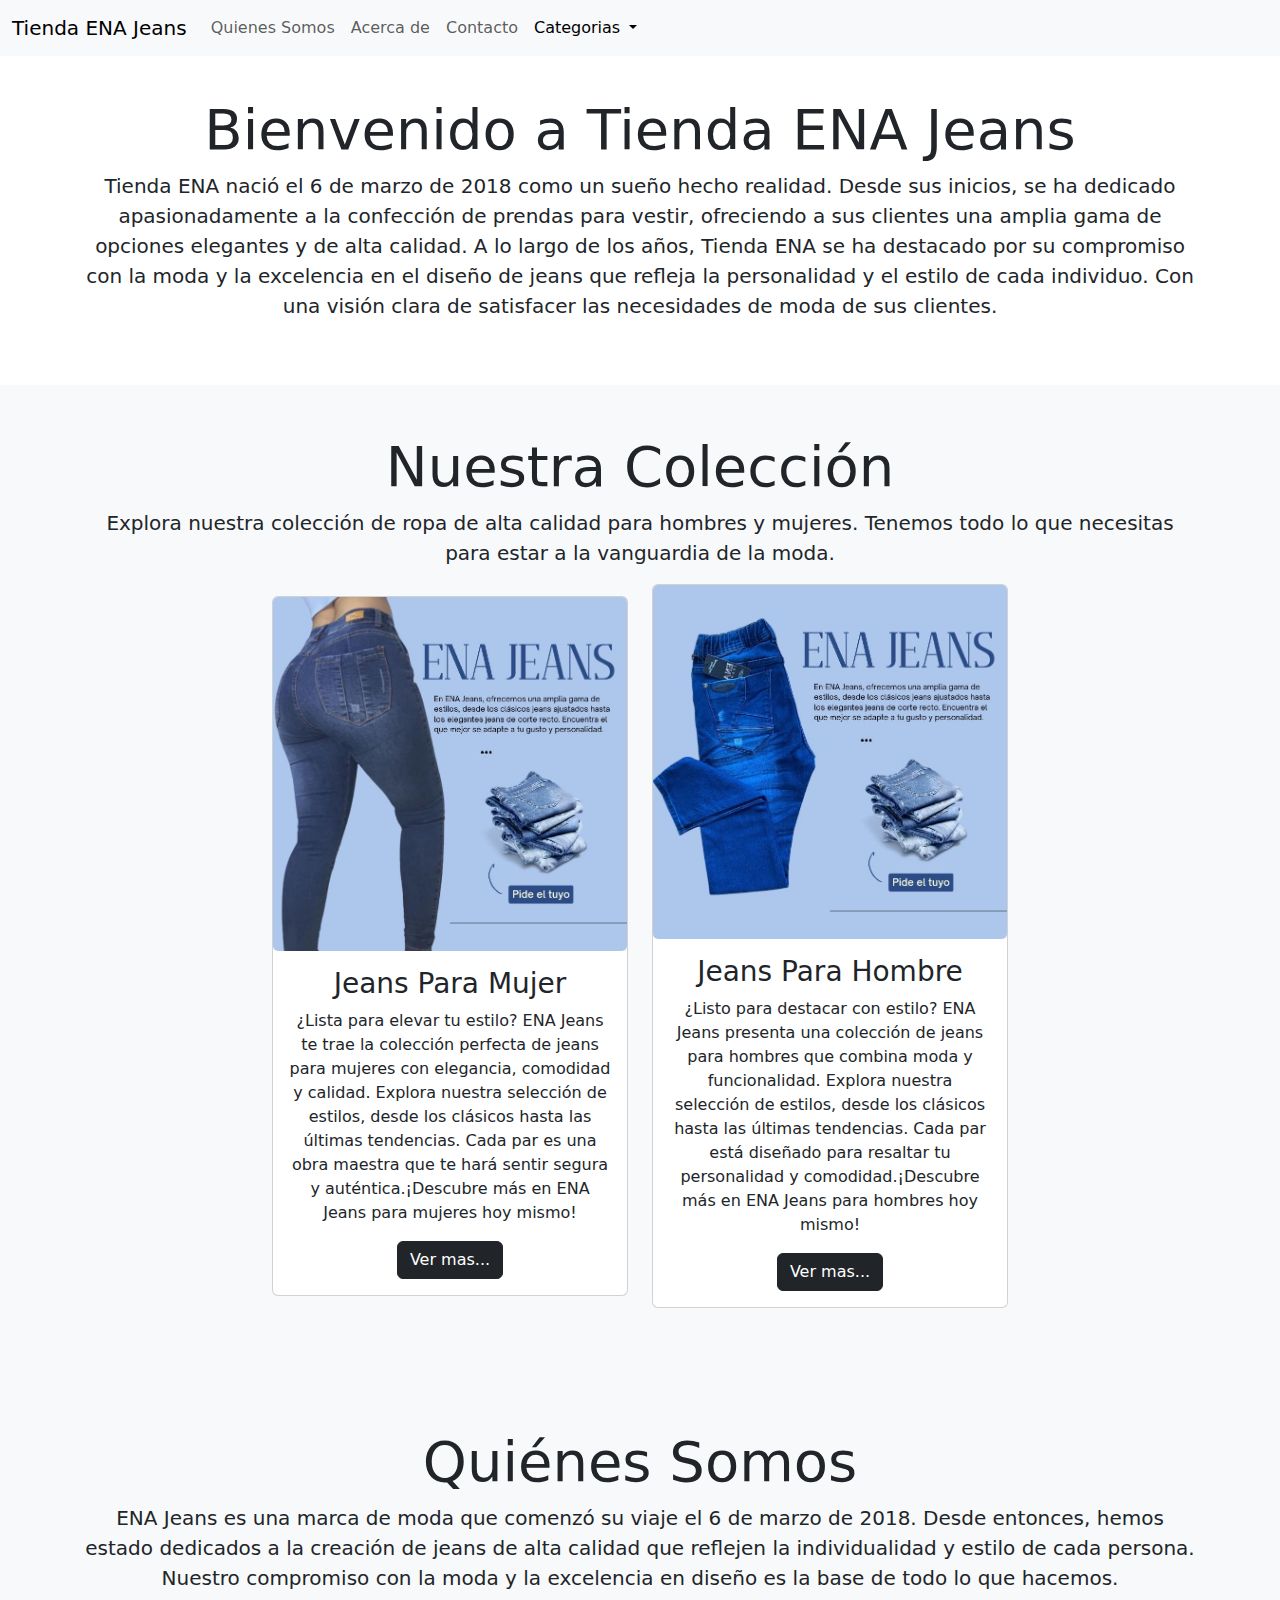
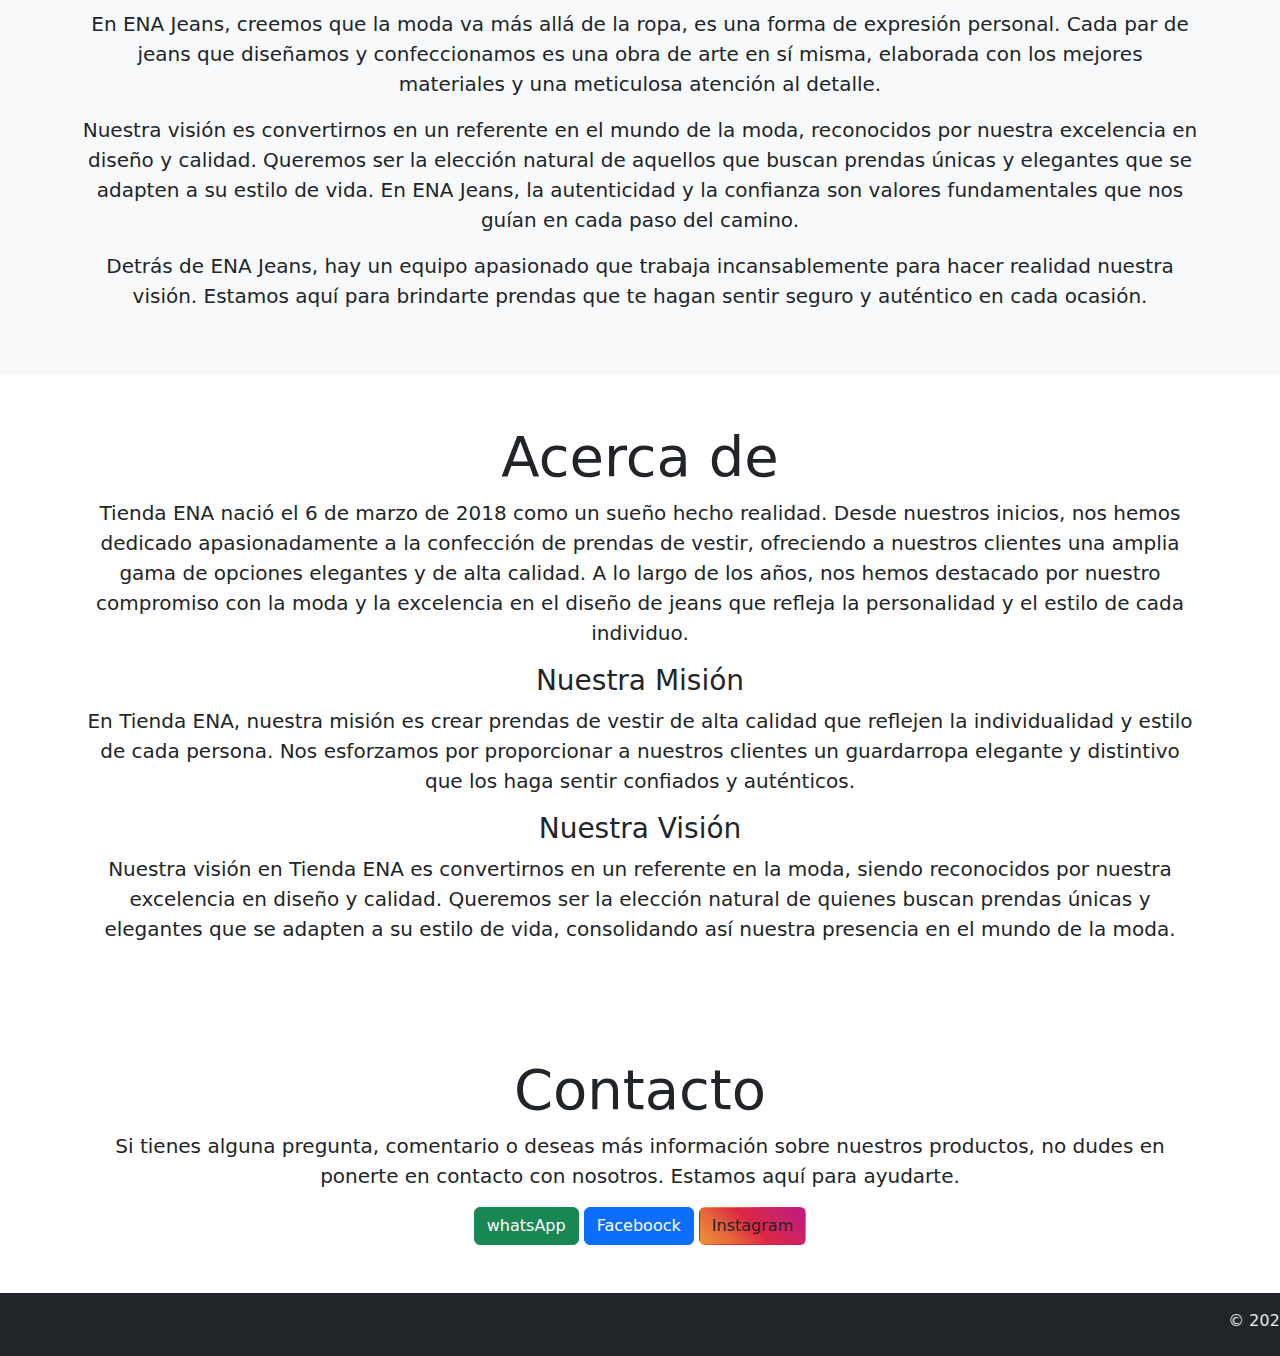
<file: index.html>
<!DOCTYPE html>
<html lang="en">
<head>
    <meta charset="UTF-8">
    <meta name="viewport" content="width=device-width, initial-scale=1.0">
    <link rel="stylesheet" href="./boostrap/bootstrap.css">
    <link rel="stylesheet" href="./Styles/style.css">
    <link rel="icon" href="./resources/logo.svg">
    <title>Tienda ENA - Moda de Alta Calidad</title>
</head>
<body>
    
<!-- //////////////////////////////////////////////////////////////////////////////////////////////////// -->
    <header class="fixed-top bg-light">
        <nav class="navbar navbar-expand-lg">
            <div class="container-fluid">
              <a class="navbar-brand" href="./index.html">Tienda ENA Jeans</a>
              <button class="navbar-toggler" type="button" data-bs-toggle="collapse" data-bs-target="#navbarSupportedContent" aria-controls="navbarSupportedContent" aria-expanded="false" aria-label="Toggle navigation">
                <span class="navbar-toggler-icon"></span>
              </button>
              <div class="collapse navbar-collapse" id="navbarSupportedContent">
                <ul class="navbar-nav me-auto mb-2 mb-lg-0">
                  <li class="nav-item">
                    <a class="nav-link " aria-current="page" href="#nosotros">Quienes Somos</a>
                  </li>
                  <li class="nav-item">
                    <a class="nav-link " href="#acercade">Acerca de</a>
                  </li>
                  <li class="nav-item">
                    <a class="nav-link" href="#contacto">Contacto</a>
                  </li>
                  <li class="nav-item dropdown">
                    <a class="nav-link active dropdown-toggle" href="#" role="button" data-bs-toggle="dropdown" aria-expanded="false">
                      Categorias
                    </a>
                    <ul class="dropdown-menu">
                      <li><a class="dropdown-item" href="./Hombre.html">Hombre</a></li>
                      <li><a class="dropdown-item" href="./Mujer.html">Mujer</a></li>
                    </ul>
                  </li>
                </ul>
              </div>
            </div>
          </nav>
    </header>
<!-- /////////////////////////////////////////////////////////////////////////////////////////////////////////// -->
    
    <main class="mt-5 text-center">
        <section id="inicio" class="py-5">
        <div class="container">
            <h1 class="display-4">Bienvenido a Tienda ENA Jeans</h1>
            <p class="lead">Tienda ENA nació el 6 de marzo de 2018 como un sueño hecho realidad. Desde sus inicios, se ha dedicado apasionadamente a la confección de prendas para vestir, ofreciendo a sus clientes una amplia gama de opciones elegantes y de alta calidad. A lo largo de los años, Tienda ENA se ha destacado por su compromiso con la moda y la excelencia en el diseño de jeans que refleja la personalidad y el estilo de cada individuo. Con una visión clara de satisfacer las necesidades de moda de sus clientes.</p>
        </div>
        </section>

        <section id="productos" class="py-5 bg-light">
            <div class="container">
                <h2 class="display-4">Nuestra Colección</h2>
                <p class="lead">Explora nuestra colección de ropa de alta calidad para hombres y mujeres. Tenemos todo lo que necesitas para estar a la vanguardia de la moda.</p>
                <div class="row d-flex align-items-center justify-content-center">
                    <div class="col-md-4">
                        <div class="card mb-4">
                          <div class="slider">
                            <img src="./resources/ENAjeansmujer.jpg" class="card-img-top">
                          </div>
                          <div class="card-body">
                              <h3 class="card-title">Jeans Para Mujer</h3>
                              <p>¿Lista para elevar tu estilo? ENA Jeans te trae la colección perfecta de jeans para mujeres con elegancia, comodidad y calidad. Explora nuestra selección de estilos, desde los clásicos hasta las últimas tendencias. Cada par es una obra maestra que te hará sentir segura y auténtica.¡Descubre más en ENA Jeans para mujeres hoy mismo!</p>
                              <a href="./Mujer.html" class="btn btn-dark">Ver mas...</a>
                          </div>
                        </div>
                    </div>
                    <div class="col-md-4">
                        <div class="card mb-4">
                          <div class="slider">
                            <img src="./resources/ENAjeanshombre.jpg" class="card-img-top">

                          </div>
                          <div class="card-body">
                              <h3 class="card-title">Jeans Para Hombre</h3>
                              <p class="card-text">¿Listo para destacar con estilo? ENA Jeans presenta una colección de jeans para hombres que combina moda y funcionalidad. Explora nuestra selección de estilos, desde los clásicos hasta las últimas tendencias. Cada par está diseñado para resaltar tu personalidad y comodidad.¡Descubre más en ENA Jeans para hombres hoy mismo!</p>
                              <a href="./Hombre.html" class="btn btn-dark">Ver mas...</a>
                          </div>
                        </div>
                    </div>
                </div>
            </div>
        </section>
        
        <section id="nosotros" class="py-5 bg-light">
            <div class="container">
                <h2 class="display-4">Quiénes Somos</h2>
                <p class="lead">ENA Jeans es una marca de moda que comenzó su viaje el 6 de marzo de 2018. Desde entonces, hemos estado dedicados a la creación de jeans de alta calidad que reflejen la individualidad y estilo de cada persona. Nuestro compromiso con la moda y la excelencia en diseño es la base de todo lo que hacemos.</p>
                <p class="lead">En ENA Jeans, creemos que la moda va más allá de la ropa, es una forma de expresión personal. Cada par de jeans que diseñamos y confeccionamos es una obra de arte en sí misma, elaborada con los mejores materiales y una meticulosa atención al detalle.</p>
                <p class="lead">Nuestra visión es convertirnos en un referente en el mundo de la moda, reconocidos por nuestra excelencia en diseño y calidad. Queremos ser la elección natural de aquellos que buscan prendas únicas y elegantes que se adapten a su estilo de vida. En ENA Jeans, la autenticidad y la confianza son valores fundamentales que nos guían en cada paso del camino.</p>
                <p class="lead">Detrás de ENA Jeans, hay un equipo apasionado que trabaja incansablemente para hacer realidad nuestra visión. Estamos aquí para brindarte prendas que te hagan sentir seguro y auténtico en cada ocasión.</p>
            </div>
        </section>

        <section id="acercade" class="py-5">
            <div class="container">
                <h2 class="display-4">Acerca de</h2>
                <p class="lead">Tienda ENA nació el 6 de marzo de 2018 como un sueño hecho realidad. Desde nuestros inicios, nos hemos dedicado apasionadamente a la confección de prendas de vestir, ofreciendo a nuestros clientes una amplia gama de opciones elegantes y de alta calidad. A lo largo de los años, nos hemos destacado por nuestro compromiso con la moda y la excelencia en el diseño de jeans que refleja la personalidad y el estilo de cada individuo.</p>
                <h3>Nuestra Misión</h3>
                <p class="lead">En Tienda ENA, nuestra misión es crear prendas de vestir de alta calidad que reflejen la individualidad y estilo de cada persona. Nos esforzamos por proporcionar a nuestros clientes un guardarropa elegante y distintivo que los haga sentir confiados y auténticos.</p>
                <h3>Nuestra Visión</h3>
                <p class="lead">Nuestra visión en Tienda ENA es convertirnos en un referente en la moda, siendo reconocidos por nuestra excelencia en diseño y calidad. Queremos ser la elección natural de quienes buscan prendas únicas y elegantes que se adapten a su estilo de vida, consolidando así nuestra presencia en el mundo de la moda.</p>
            </div>
        </section>

        <section id="contacto" class="py-5">
        <div class="container">
            <h2 class="display-4">Contacto</h2>
            <p class="lead">Si tienes alguna pregunta, comentario o deseas más información sobre nuestros productos, no dudes en ponerte en contacto con nosotros. Estamos aquí para ayudarte.</p>
            <a href="https://api.whatsapp.com/send?phone=+573012778736&text=¡Hola!" class="btn btn-success">whatsApp</a>
            <a href="https://www.facebook.com/profile.php?id=100069110768007" class="btn btn-primary">Faceboock</a>
            <a href="https://www.instagram.com/enajeans/" class="btn btn-ig">Instagram</a>

        </div>
        </section>
    </main>

    <footer class="bg-dark text-light py-3">
        <marquee class="mb-0">&copy; 2023 Tienda ENA Jeans. Todos los derechos reservados.</marquee>
    </footer>

                 

    <script src="./boostrap/bootstrap.bundle.js"></script>
    <script src="./Scripts/main.js"></script>
</body>
</html>
</file>
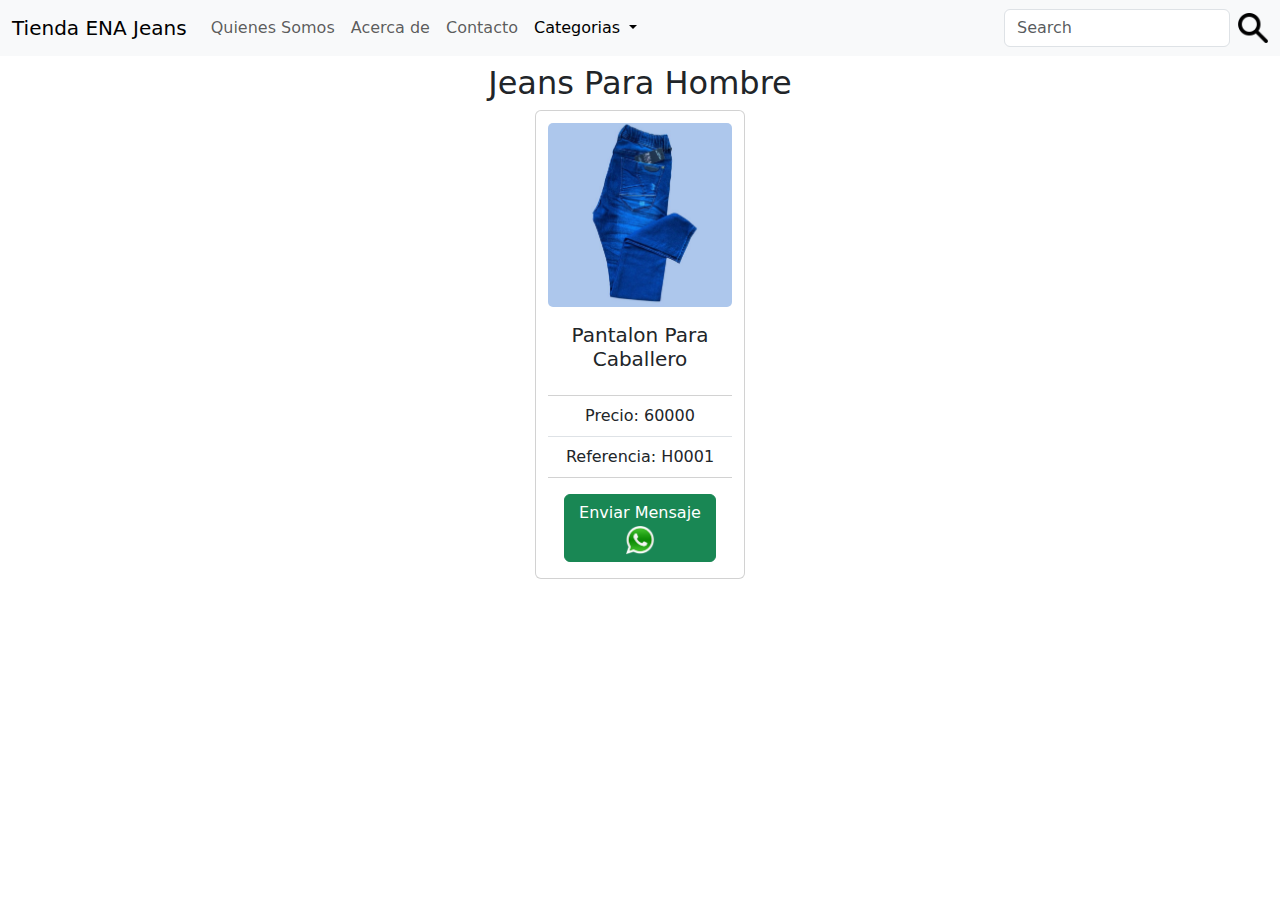
<file: Hombre.html>
<!DOCTYPE html>
<html lang="en">
    <head>
        <meta charset="UTF-8">
        <meta name="viewport" content="width=device-width, initial-scale=1.0">
        <link rel="stylesheet" href="./boostrap/bootstrap.css">
        <link rel="stylesheet" href="./Styles/style.css">
        <title>Tienda ENA - Hombres</title>
    </head>
<body>
    
    <!-- //////////////////////////////////////////////////////////////////////////////////////////////////// -->
    <header class="fixed-top bg-light">
      <nav class="navbar navbar-expand-lg">
          <div class="container-fluid">
            <a class="navbar-brand" href="./index.html">Tienda ENA Jeans</a>
            <button class="navbar-toggler" type="button" data-bs-toggle="collapse" data-bs-target="#navbarSupportedContent" aria-controls="navbarSupportedContent" aria-expanded="false" aria-label="Toggle navigation">
              <span class="navbar-toggler-icon"></span>
            </button>
            <div class="collapse navbar-collapse" id="navbarSupportedContent">
              <ul class="navbar-nav me-auto mb-2 mb-lg-0">
                <li class="nav-item">
                  <a class="nav-link " aria-current="page" href="./index.html#nosotros">Quienes Somos</a>
                </li>
                <li class="nav-item">
                  <a class="nav-link" href="./index.html#acercade">Acerca de</a>
                </li>
                <li class="nav-item">
                  <a class="nav-link" href="./index.html#contacto">Contacto</a>
                </li>
                <li class="nav-item dropdown">
                  <a class="nav-link active dropdown-toggle" href="#" role="button" data-bs-toggle="dropdown" aria-expanded="false">
                    Categorias
                  </a>
                  <ul class="dropdown-menu">
                    <li><a class="dropdown-item" href="./Mujer.html">Mujer</a></li>
                  </ul>
                </li>
              </ul>
            <form class="d-flex align-items-center" role="search">
              <input class="form-control me-2 search" type="search" placeholder="Search" aria-label="Search">
              <img src="./resources/lupa.png" width="30px" height="30px" alt="">
            </form>
          </div>
        </div>
      </nav>
    </header>
<!-- /////////////////////////////////////////////////////////////////////////////////////////////////////////// -->
    

  <h2 class="text-center mt-5 pt-3">Jeans Para Hombre</h2>
  <main class="text-center w-100 row ps-4 pb-4 gap-2 d-flex justify-content-center">
      <div class="card col-sm-5 col-lg-2 prenda">
        <div class="slider pt-1 mt-2">
          <!-- <img src="./resources/Conjuntos Deportivos/CD0001sudadera.png">
          <img src="./resources/Conjuntos Deportivos/CD0001camisa.png"> -->
          <img src="./resources/Hombre/H0001.jpg">
        </div>
        <div class="card-body">
          <h5 class="card-title">Pantalon Para Caballero</h5>
        </div>
        <ul class="list-group list-group-flush">
          <li class="list-group-item">Precio: 60000</li>
          <li class="list-group-item">Referencia: H0001</li>
        </ul>
        <div class="card-body">
          <a href="https://api.whatsapp.com/send?phone=+573012778736&text=¡Hola! Estoy interesado en obtener la referencia H0001." class="card-link btn btn-success">Enviar Mensaje <img width="30px" src="./resources/whatsApp.png" alt=""></a>
        </div>
      </div>

      

  </main>


    <script src="./boostrap/bootstrap.bundle.js"></script>
    <script src="./Scripts/main.js"></script>
</body>
</html>
</file>
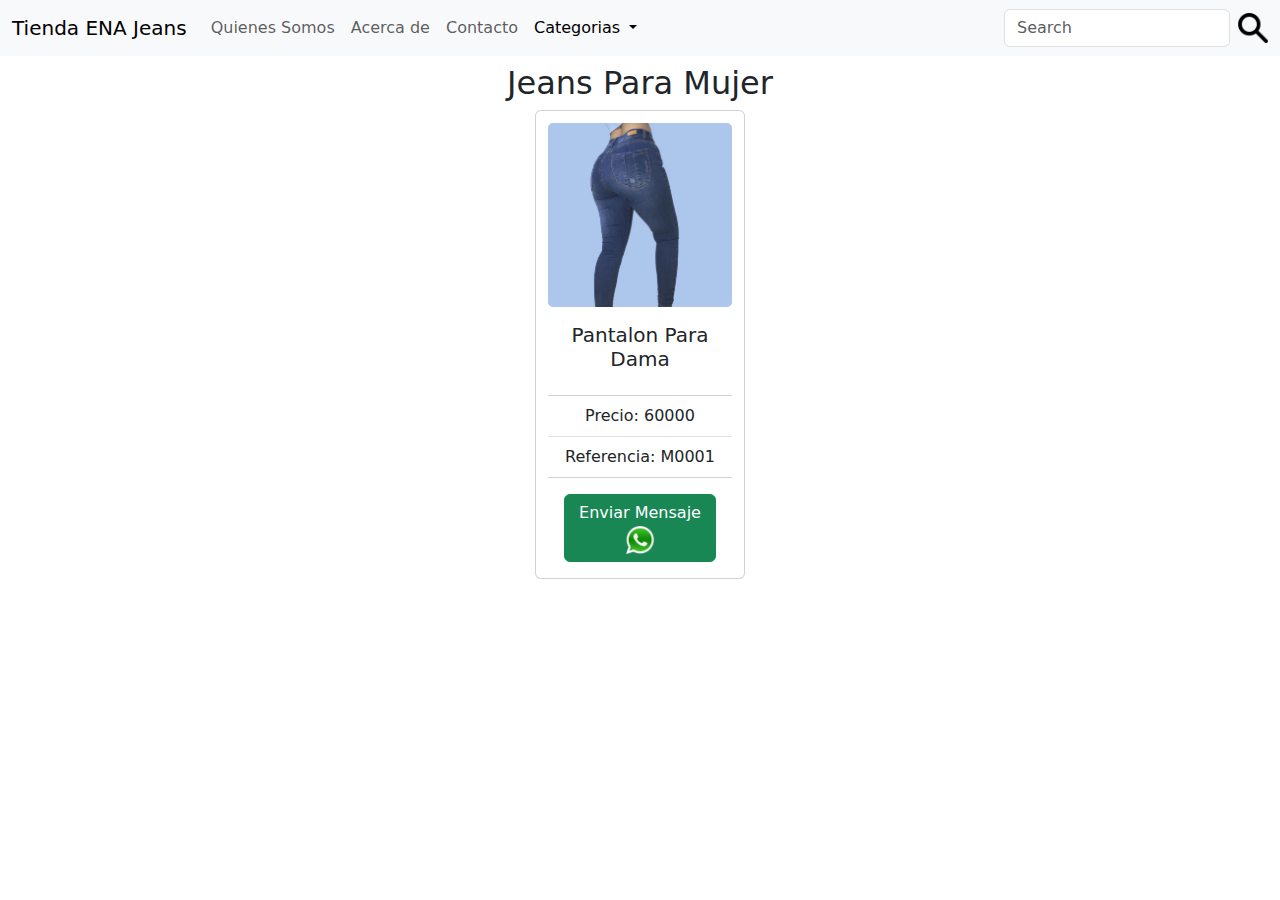
<file: Mujer.html>
<!DOCTYPE html>
<html lang="en">
    <head>
        <meta charset="UTF-8">
        <meta name="viewport" content="width=device-width, initial-scale=1.0">
        <link rel="stylesheet" href="./boostrap/bootstrap.css">
        <link rel="stylesheet" href="./Styles/style.css">
        <title>Tienda ENA - Mujer</title>
    </head>
<body>
    
    <!-- //////////////////////////////////////////////////////////////////////////////////////////////////// -->
    <header class="fixed-top bg-light">
      <nav class="navbar navbar-expand-lg">
          <div class="container-fluid">
            <a class="navbar-brand" href="./index.html">Tienda ENA Jeans</a>
            <button class="navbar-toggler" type="button" data-bs-toggle="collapse" data-bs-target="#navbarSupportedContent" aria-controls="navbarSupportedContent" aria-expanded="false" aria-label="Toggle navigation">
              <span class="navbar-toggler-icon"></span>
            </button>
            <div class="collapse navbar-collapse" id="navbarSupportedContent">
              <ul class="navbar-nav me-auto mb-2 mb-lg-0">
                <li class="nav-item">
                  <a class="nav-link " aria-current="page" href="./index.html#nosotros">Quienes Somos</a>
                </li>
                <li class="nav-item">
                  <a class="nav-link" href="./index.html#acercade">Acerca de</a>
                </li>
                <li class="nav-item">
                  <a class="nav-link" href="./index.html#contacto">Contacto</a>
                </li>
                <li class="nav-item dropdown">
                  <a class="nav-link active dropdown-toggle" href="#" role="button" data-bs-toggle="dropdown" aria-expanded="false">
                    Categorias
                  </a>
                  <ul class="dropdown-menu">
                    <li><a class="dropdown-item" href="./Hombre.html">Hombre</a></li>
                  </ul>
                </li>
              </ul>
            <form class="d-flex align-items-center" role="search">
              <input class="form-control me-2 search" type="search" placeholder="Search" aria-label="Search">
              <img src="./resources/lupa.png" width="30px" height="30px" alt="">
            </form>
          </div>
        </div>
      </nav>
    </header>
    
  
<!-- /////////////////////////////////////////////////////////////////////////////////////////////////////////// -->
    <h2 class="text-center mt-5 pt-3">Jeans Para Mujer</h2>
    <main class="text-center w-100 row ps-4 pb-4 gap-2 d-flex justify-content-center">
      <div class="card col-sm-5 col-lg-2 prenda">
        <div class="slider pt-1 mt-2">
          <img src="./resources/Mujer/M0001.jpg" alt="...">
        </div>
        <div class="card-body">
          <h5 class="card-title">Pantalon Para Dama</h5>
          <!-- <p class="card-text">Some he card's content.</p> -->
        </div>
        <ul class="list-group list-group-flush">
          <li class="list-group-item">Precio: 60000</li>
          <li class="list-group-item">Referencia: M0001</li>
        </ul>
        <div class="card-body">
          <a href="https://api.whatsapp.com/send?phone=+573012778736&text=¡Hola! Estoy interesado en obtener la referencia M0001." class="card-link btn btn-success">Enviar Mensaje <img width="30px" src="./resources/whatsApp.png" alt=""></a>
        </div>
      </div>

      

  </main>

    <script src="./boostrap/bootstrap.bundle.js"></script>
    <script src="./Scripts/main.js"></script>
</body>
</html>
</file>
<file: Styles/style.css>
.filtro{
    display: none;
}

.slider{
  width: 100%;
  position: relative;
  display: flex;
  overflow: scroll;
  scroll-snap-type: x mandatory;
  overflow-y: hidden;
}

.slider img{
  width: 100%;
  left: 0;
  position: sticky;
  object-fit: cover;
  border-radius: 5px;
  scroll-snap-align: center;
}
</file>
